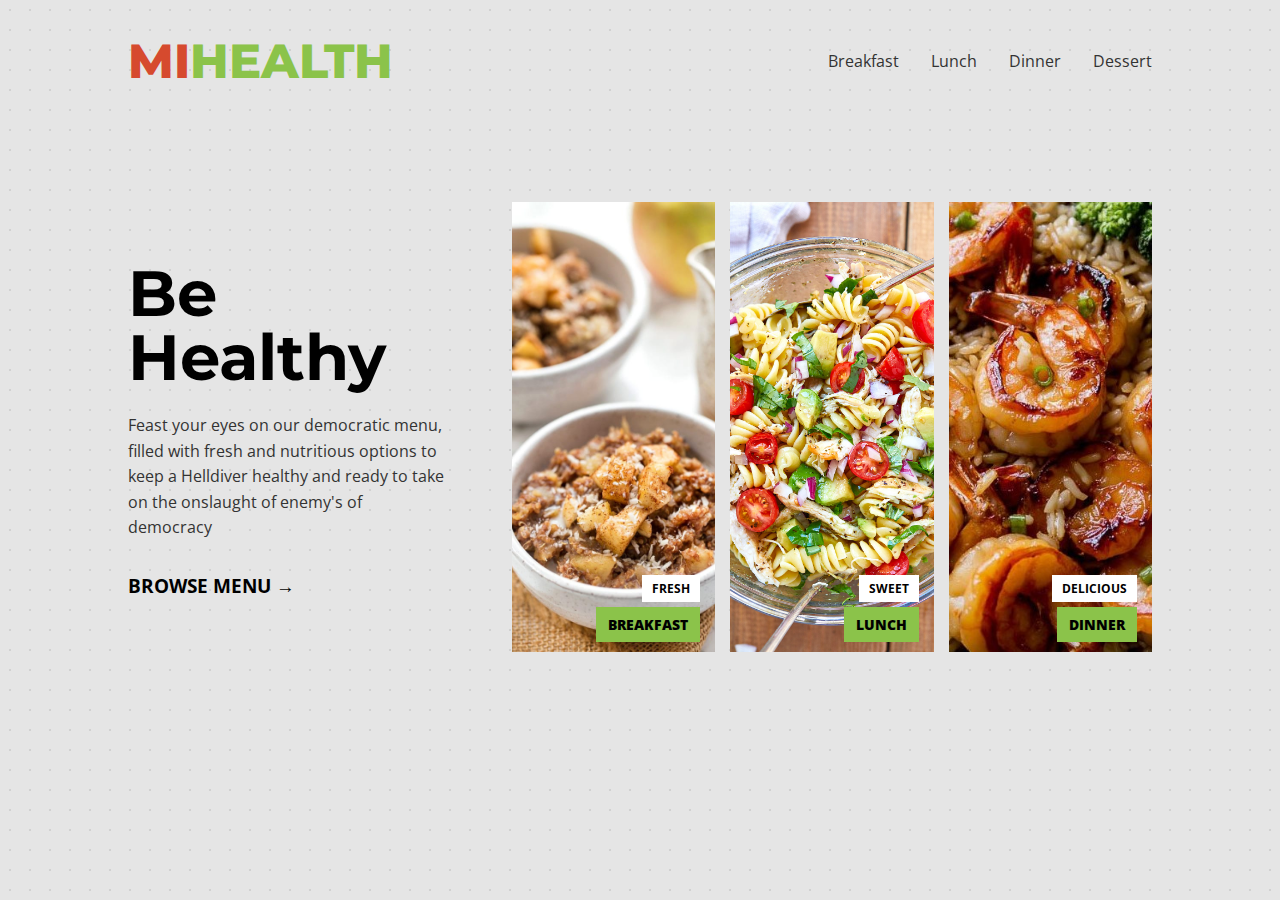
<file: MiHealth/index.html>
<!DOCTYPE html>
<html lang="en">
<head>
    <meta charset="UTF-8">
    <meta name="viewport" content="width=device-width, initial-scale=1.0">
    <title>MiHealth - Be Healthy</title>
    <link rel="stylesheet" href="css/style.css">
</head>
<body>

    <header>
        <div class="logo">
            <span class="mi">MI</span><span class="health">HEALTH</span>
            </div>
        </div>
        <nav>
            <ul>
                <li><a href="#">Breakfast</a></li>
                <li><a href="#">Lunch</a></li>
                <li><a href="#">Dinner</a></li>
                <li><a href="#">Dessert</a></li>
            </ul>
        </nav>
    </header>

    <main class="hero-section">
        <div class="content">
            <h1>Be Healthy</h1>
            <p>Feast your eyes on our democratic menu, filled with fresh and nutritious options to keep a Helldiver healthy and ready to take on the onslaught of enemy's of democracy</p>
            <h3>BROWSE MENU &rarr;</h3>
        </div>

        <section class="image-gallery">
            <div class="food-card">
                <img src="images/icons/apple-breakfast-quinoa-7.jpg" alt="Breakfast">
                <div class="label-group">
                    <span class="label-white">FRESH</span>
                    <span class="label-green">BREAKFAST</span>
                </div>
            </div>
        </div>
            <div class="food-card">
                <img src="images/icons/pasta-salad-recipe-for-lunch.jpg" alt="Breakfast">
                <div class="label-group">
                    <span class="label-white">SWEET</span>
                    <span class="label-green">LUNCH</span>
                </div>
            </div>
        </div>
            <div class="food-card">
                <img src="images/icons/Shrimp_208.jpg" alt="Breakfast">
                <div class="label-group">
                    <span class="label-white">DELICIOUS</span>
                    <span class="label-green">DINNER</span>
                </div>
            </div>
        </div>
    </main>

</body>
</html>
</file>
<file: MiHealth/css/style.css>
/* 1. Web Fonts & Reset */
@import url('https://fonts.googleapis.com/css2?family=Montserrat:wght@700;800&family=Open+Sans&display=swap');

* {
    margin: 0;
    padding: 0;
    box-sizing: border-box;
}

body {
    font-family: 'Open Sans', sans-serif;
    /* 2. Repeating Background Pattern */
    background-color: #e5e5e5;
    background-image: radial-gradient(#d1d1d1 1px, transparent 1px);
    background-size: 20px 20px; /* Adjust for pattern density */
}

/* 3. Logo Colors */
.mi { color: #d64a2e; font-family: 'Montserrat', sans-serif; font-weight: 800; font-size: 3rem; }
.health { color: #8bc34a; font-family: 'Montserrat', sans-serif; font-weight: 800; font-size: 3rem; }

/* 4. Layout */
header {
    display: flex;
    justify-content: space-between;
    align-items: center;
    padding: 2rem 10%;
}

nav ul {
    display: flex;
    list-style: none;
    gap: 2rem;
}

.hero-section {
    display: grid;
    grid-template-columns: 1fr 2fr;
    padding: 5rem 10%;
    align-items: center;
    gap: 4rem;
}

h1 {
    font-family: 'Montserrat', sans-serif;
    font-size: 4rem;
    line-height: 1;
    margin-bottom: 1.5rem;
}

p {
    line-height: 1.6;
    color: #333;
    margin-bottom: 2rem;
}
/* Container for the whole hero area */
.hero-container {
    display: flex;
    align-items: center;
    justify-content: space-between;
    padding: 80px 5%;
    gap: 40px;
}

/* Typography for the 'Be Healthy' text */
.hero-text {
    flex: 1;
    max-width: 400px;
}

.hero-text h1 {
    font-size: 80px;
    line-height: 0.9;
    margin-bottom: 20px;
    font-weight: 900;
}

.browse-link {
    text-decoration: none;
    color: black;
    font-weight: bold;
    font-size: 14px;
    letter-spacing: 1px;
    display: inline-block;
    margin-top: 20px;
}

/* Image Gallery Layout */
.image-gallery {
    display: flex;
    gap: 15px;
    flex: 2;
}

.food-card {
    position: relative; /* Essential for positioning labels */
    flex: 1;
}

.food-card img {
    width: 100%;
    height: 450px;
    object-fit: cover; /* Ensures images don't stretch */
}

/* The Label Styling */
.label-container {
    position: absolute;
    bottom: 0;
    right: 0;
    width: 80%; /* Width of the label boxes */
}

.label-top {
    background-color: white;
    color: black;
    padding: 8px 15px;
    font-size: 12px;
    font-weight: bold;
    text-align: center;
    width: fit-content;
    margin-left: auto; /* Pushes it to the right */
}

.label-bottom {
    background-color: #9aca3c; /* That specific MiHealth Green */
    color: black;
    padding: 12px 15px;
    font-size: 14px;
    font-weight: 800;
    text-align: center;
}
.label-top {
    background-color: white;
    color: black;
    padding: 8px 15px;
    font-size: 12px;
    font-weight: bold;
    text-align: center;
    width: fit-content;
    margin-left: auto; /* Pushes it to the right */
}
.label-bottom {
    background-color: #8bc34a; /* That specific MiHealth Green */
    color: black;
    padding: 12px 15px;
    font-size: 14px;
    font-weight: 800;
    text-align: center;
}
.label-group {
    position: absolute;
    bottom: 15px;
    right: 15px;
    display: flex;
    flex-direction: column;
    align-items: flex-end;
    gap: 5px;
}
.label-white {
    background-color: white;
    color: black;
    padding: 5px 10px;
    font-size: 12px;
    font-weight: bold;
}
.label-green {
    background-color: #8bc34a;
    color: black;
    padding: 8px 12px;
    font-size: 14px;
    font-weight: 800;
}
.container {
    width: 100%;
    max-width: 1200px;
    margin: 0 auto;
    padding: 0 20px;
    background-color: #ffffff;

}
li {
    color: #333333;
    font-style: bold;
}
a {
    text-decoration: none;
    color: #333333;
    font-style: bold;
}
</file>
